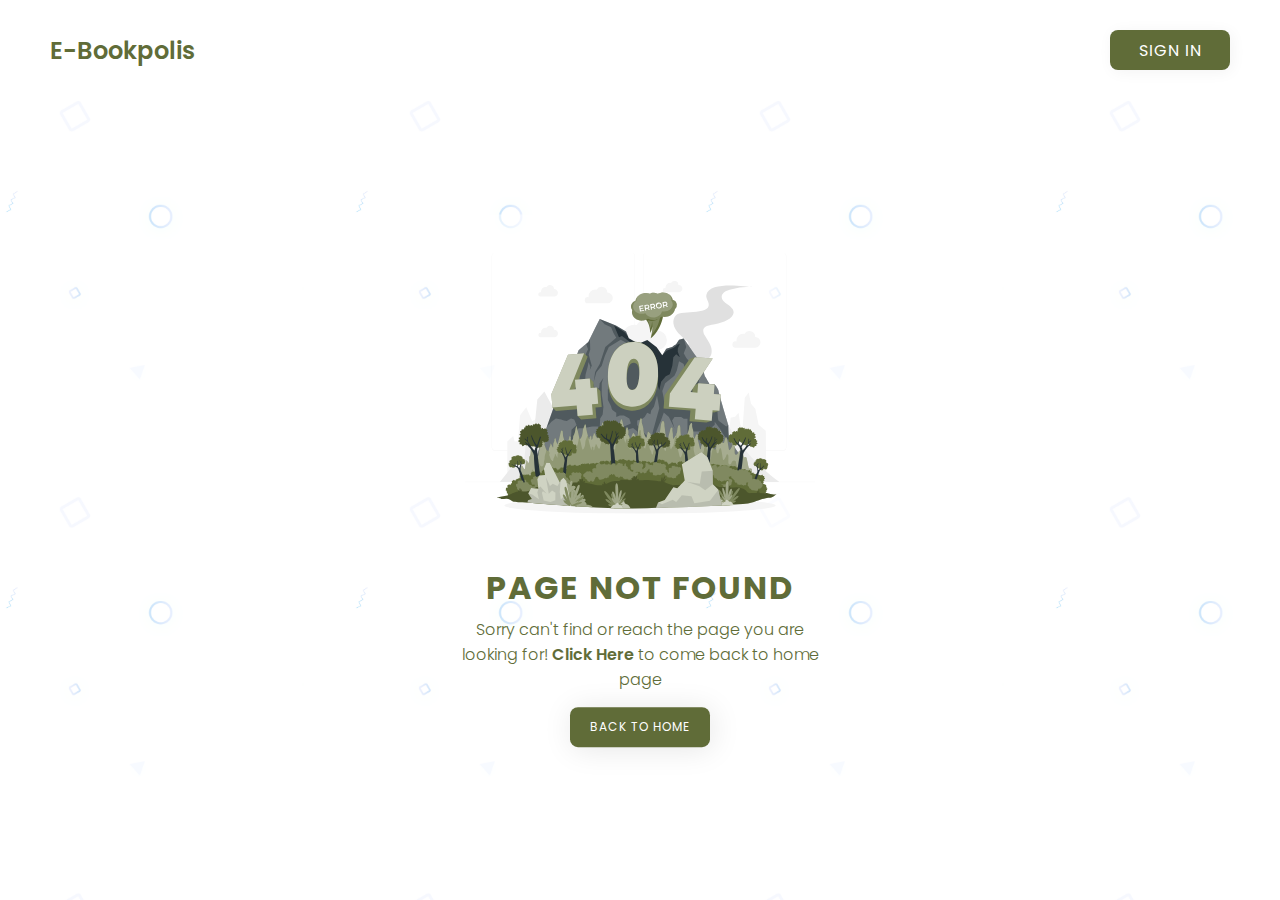
<file: 404Error.html>
<!DOCTYPE html>
<html lang="en">
  <head>
    <meta charset="UTF-8" />
    <meta http-equiv="X-UA-Compatible" content="IE=edge" />
    <meta name="viewport" content="width=device-width, initial-scale=1.0" />
    <link rel="stylesheet" href="./css/404Style.css" />
    <title>404 Error | E-Bookpolis | Thoriq AS</title>
  </head>
  <body>
    <!-- Nav Start -->
    <nav>
      <a href="#" class="logo">E-Bookpolis</a>
      <a href="./index.html">
        <button>Sign In</button>
      </a>
    </nav>
    <!-- Nav End -->

    <!-- Main Content Start -->
    <section class="page-not-found">
      <img src="./img/404Image.svg" alt="" />
      <h1>Page Not Found</h1>
      <p>
        Sorry can't find or reach the page you are looking for!
        <a href="./index.html">Click Here</a> to come back to home page
      </p>
      <a href="index.html">
        <button type="button" href="./index.html" class="btn-home">
          Back To Home
        </button>
      </a>
    </section>
    <!-- Main Content End -->
  </body>
</html>
</file>
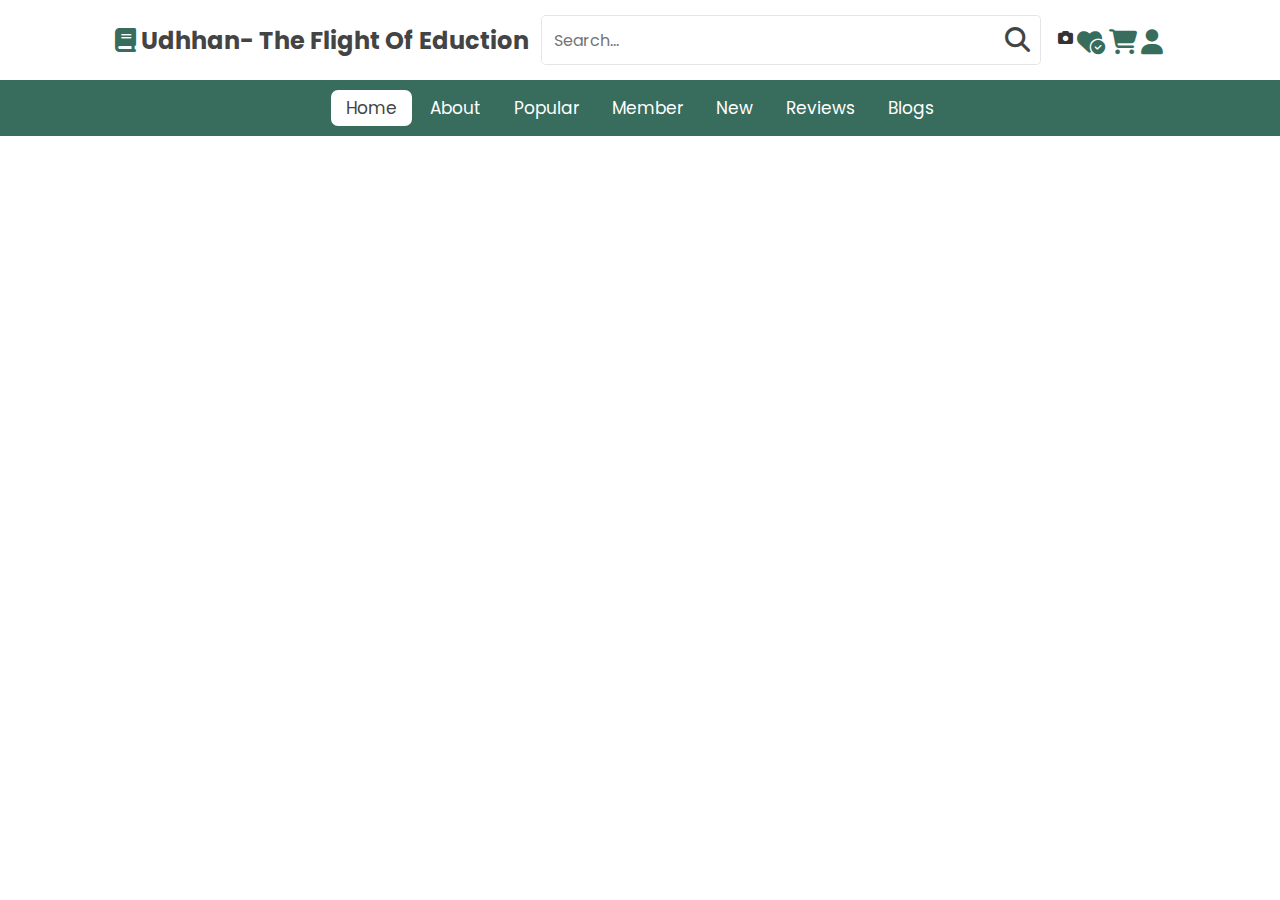
<file: cart.html>
<html lang="en">
<head>
    <meta charset="UTF-8">
    <meta name="viewport" content="width=device-width, initial-scale=1.0">
    <title>Cart</title>
    <!-- External CSS -->
    <link rel="stylesheet" href="./css/style.css" />
    <!-- Font Awesome {animation}  -->
    <link rel="stylesheet" href="https://cdnjs.cloudflare.com/ajax/libs/font-awesome/6.1.2/css/all.min.css"/>
     <!-- <link rel="stylesheet" href="./css/font-awesome.min.css" /> -->
    <!-- Swiper -->
    <!-- <link rel="stylesheet" href="https://cdn.jsdelivr.net/npm/swiper@8/swiper-bundle.min.css"/> -->
     <link rel="stylesheet" href="./css/swiper-bundle.min.css">
    <link rel="icon" type="image/svg"  href="./img/bookfavicon.svg" />
    <style>
	.cimg { 
height: 100%; width: 16.15em;
}
.nimg { 
height: 100%; width: 11.20em;
}
/* chatgpt start */
/* Popup Container */
.popup {
  display: none;
  position: fixed;
  top: 0;
  left: 0;
  width: 100%;
  height: 100%;
  background: rgba(0, 0, 0, 0.7);
  justify-content: center;
  align-items: center;
}

/* Popup Content */
.popup-content {
  background: white;
  padding: 20px;
  border-radius: 10px;
  text-align: center;
  position: relative;
  max-width: 400px;
  width: 90%;
}

/* Close Button */
.close-popup {
  position: absolute;
  top: 10px;
  right: 15px;
  font-size: 24px;
  cursor: pointer;
}

/* Book Cover */
.popup-book-cover {
  max-width: 100%;
  height: auto;
  margin-bottom: 15px;
}
/* chatgpt end */
/* gemni css start */
#image-search-btn {
    cursor: pointer;
    font-size: 1.5rem; /* Adjust size as needed */
    margin-left: 0.5rem; /* Spacing from search icon */
    color: #333; /* Icon color */
}

#image-search-btn:hover {
    color: #e4d00a; /* Hover color */
}

/* Responsive adjustments (example) */
@media (max-width: 768px) {
    #image-search-btn {
        font-size: 1.2rem; /* Smaller on smaller screens */
        margin-left: 0.25rem;
    }
}

.cimg {
    width: 100%;
    height: 25rem;
    object-fit: contain;
}
/* gemini css end */
@media (max-width: 991px) {
  .cimg { 
height: 100%; width: 19em;
}
.nimg { 
height: 100%; width: 12.20em;
}
}
@media (max-width: 768px) {
  .cimg { 
height: 100%; width: 18.15em;
}
.nimg { 
height: 100%; width: 11.20em;
}
}
@media (max-width: 450px) {
  .cimg { 
height: 85%; width: 15.5em;
}
.nimg { 
height: 100%; width: 11em;
}
}
</style>
</head>
<body>

     <!-- Header Start  -->
     <header class="header">
        <!-- Header 1 Start  -->
        <div class="header-1">
          <a href="./index.html" class="logo"><i class="fas fa-book"></i> Udhhan- The flight of eduction</a>
          <form action="" class="search-form">
            <input
              type="search"
              name=""
              placeholder="Search..."
              id="search-box"
            />
            <label for="search-box" type="submit" class="fas fa-search"></label>
          </form>
          <!-- <div class="icons">
            <div id="search-btn" class="fas fa-search"></div>
            <a href="#" class="fas fa-heart-circle-check"></a>
            <a href="#" class="fas fa-shopping-cart"></a>
            <a id="login-btn" class="fa-solid fa-user" href="./login.html"></a>
          </div> -->
          <div class="icons">
            <div id="search-btn" class="fas fa-search"></div>
            <div id="image-search-btn" class="fas fa-camera"></div>
            <input type="file" id="image-upload" accept="image/*" style="display: none;"> <a href="#" class="fas fa-heart-circle-check"></a>
            <a href="#" class="fas fa-shopping-cart"></a>
            <a id="login-btn" class="fa-solid fa-user" href="./login.html"></a>
        </div>
        </div>
        <!-- Header 1 End -->
  
        <!-- Header 2 Start -->
        <div class="header-2">
          <div class="navbar">
            <a class="active" href="#home">Home</a>
            <a href="#about">About</a>
            <a href="#populer">Popular</a>
            <a href="#member">Member</a>
            <a href="#new">New</a>
            <a href="#reviews">Reviews</a>
            <a href="#blogs">Blogs</a>
          </div>
        </div>
        <!-- Header 2 End -->
      </header>
      <!-- Header End -->
  
      <!-- Bottom Navbar Start -->
      <div class="bottom-navbar">
        <a href="#home" class="fas fa-home"></a>
        <a href="#about" class="fas fa-people-group"></a>
        <a href="#populer" class="fas fa-fire"></a>
        <a href="#member" class="fas fa-user-plus"></a>
        <a href="#new" class="fas fa-book-bookmark"></a>
        <a href="#reviews" class="fas fa-star"></a>
        <a href="#blogs" class="fas fa-newspaper"></a>
      </div>

    <a href="#new" class="box" data-id="${book.id}" data-title="${book.title}" data-img="${book.img}" data-price="${book.price}">
    </a>

<div id="cart-container" style="display: none;">
    <h2>Cart</h2>
    <ul id="cart-items"></ul>
    <p>Total: <span id="cart-total">₹0</span></p>
</div>

<div id="favorites-container" style="display: none;">
    <h2>Favorites</h2>
    <ul id="favorites-items"></ul>
</div>

<script src="./js/cart-favorites.js"></script>
<script src="./js/search.js"></script>
    <script src="./js/popup.js"></script>
    <script src="https://cdn.jsdelivr.net/npm/swiper@8/swiper-bundle.min.js"></script>
    <script src="https://cdn.jsdelivr.net/npm/jquery@3.6.4/dist/jquery.min.js"></script>
    <script src="./js/script.js"></script>
</body>
</html>
</file>
<file: css/404Style.css>
@import url("https://fonts.googleapis.com/css2?family=Patrick+Hand&family=Poppins:wght@200;300;400;500&display=swap");
* {
  box-sizing: border-box;
  font-family: "Poppins", sans-serif;
}
body {
  margin: 0;
  padding: 0;
  font-family: poppins;
  background-image: url("../img/bg.png");
  background-size: 350px;
  background-position: center;
}

a {
  text-decoration: none;
}

nav {
  display: flex;
  justify-content: space-between;
  align-items: center;
  padding: 30px 50px;
}

nav button {
  width: 120px;
  height: 40px;
  border: none;
  outline: none;
  text-transform: uppercase;
  background-color: #606c38;
  color: white;
  font-size: 1em;
  letter-spacing: 1px;
  box-shadow: 2px 2px 15px rgba(0, 0, 0, 0.05);
  border-radius: 8px;
}
nav button:hover {
  background-color: #93987c;
  transition: all ease 0.2s;
  cursor: pointer;
}
.logo {
  font-weight: 600;
  font-size: 1.5em;
  color: #606c38;
}

.page-not-found img {
  height: 350px;
  background-color: rgba(255, 255, 255, 0.5);
}

.page-not-found {
  position: absolute;
  left: 50%;
  top: 60%;
  transform: translate(-50%, -60%);
  display: flex;
  justify-content: center;
  align-items: center;
  flex-direction: column;
}

.page-not-found h1 {
  color: #606c38;
  font-weight: 700;
  text-transform: uppercase;
  letter-spacing: 2px;
  font-size: 2rem;
  margin: 0px 0px 0px 0px;
}

.page-not-found p {
  color: #606c38;
  font-size: 1rem;
  width: 60%;
  text-align: center;
  margin: 5px;
  font-weight: 300;
}

.page-not-found p a {
  color: #606c38;
  font-weight: 600;
  text-decoration: none;
}
.page-not-found p a:hover {
  zoom: 110%;
}

.page-not-found .btn-home {
  width: 140px;
  height: 40px;
  margin: 10px;
  text-align: center;
  background-color: #606c38;
  color: white;
  text-transform: uppercase;
  outline: none;
  border: none;
  letter-spacing: 1px;
  box-shadow: 2px 2px 30px rgba(0, 0, 0, 0.1);
  border-radius: 8px;
  cursor: pointer;
  font-size: 12px;
}

.btn-home:hover {
  background-color: #93987c;
  transition: all ease 0.2s;
}

@media (max-width: 900px) {
  .page-not-found {
    height: 180px;
  }
  .page-not-found p {
    width: 100%;
  }
}

@media (max-width: 600px) {
  .page-not-found {
    width: 100%;
  }
  .page-not-found p {
    width: 90%;
  }
  .page-not-found img {
    height: auto;
  }
  .page-not-found h1 {
    font-size: 1.4rem;
  }
  nav {
    padding: 10px;
  }
}
</file>
<file: css/style.css>
@import url("https://fonts.googleapis.com/css2?family=Patrick+Hand&family=Poppins:wght@200;300;400;500&display=swap");

:root {
  --primaryColor: #386c5c;
  --secondaryColor: #b3aaaa70;
  --thirdColor: #ff745c;
  --black: #444;
  --light-color: #666;
  --border: 0.1rem solid rgba(0, 0, 0, 0.1);
  --border-hover: 0.1rem solid var(--secondaryColor);
  --box-shadow: 0 0.5rem 1rem rgba(0, 0, 0, 0.1);
}

* {
  box-sizing: border-box;
  margin: 0;
  padding: 0;
  font-family: "Poppins", sans-serif;
  outline: none;
  border: none;
  text-decoration: none;
  text-transform: capitalize;
  transition: all 0.2s linear;
  transition: width none;
  animation-duration: 400ms;
}
html {
  font-size: 62.5%;
  overflow-x: hidden;
  scroll-padding-top: 5rem;
  scroll-behavior: smooth;
}

html::-webkit-scrollbar {
  width: 1rem;
}
html::-webkit-scrollbar-track {
  background: transparent;
}
html::-webkit-scrollbar-thumb {
  background: var(--black);
}

section {
  padding: 5rem 9%;
}

/* Header*/
.header .header-1 {
  background: #fff;
  padding: 1.5rem 9%;
  display: flex;
  align-items: center;
  justify-content: space-between;
}
.header .header-1 .logo {
  font-size: 2.4rem;
  font-weight: bolder;
  color: var(--black);
}
.header .header-1 .logo i {
  color: var(--primaryColor);
}

.header .header-1 .search-form {
  width: 50rem;
  height: 5rem;
  border: var(--border);
  overflow: hidden;
  background: #fff;
  display: flex;
  align-items: center;
  border-radius: 0.5rem;
}

.header .header-1 .search-form input {
  font-size: 1.6rem;
  padding: 0 1.2rem;
  height: 100%;
  width: 100%;
  text-transform: none;
  color: var(--black);
}
.header .header-1 #search-btn {
  cursor: pointer;
}
.header .header-1 #search-btn:hover {
  transform: scale(1.3);
}
.header .header-1 .search-form label {
  cursor: pointer;
  font-size: 2.5rem;
  padding-right: 10px;
  padding-left: 1.5rem;
  color: var(--black);
}

.header .header-1 .icons {
  color: var(--black);
  font-size: 2.5rem;
}
.header .header-1 .icons a {
  color: var(--primaryColor);
}
.header .header-1 .icons a:hover {
  color: var(--primaryColor);
  color: var(--secondaryColor);
  transform: scale(1.3);
}
.header .header-1 .icons a #login-btn {
  cursor: pointer;
}

#search-btn {
  display: none;
}

.header-2 {
  background-color: var(--primaryColor);
  text-align: center;
  padding: 5px;
}

.header-2 .navbar a {
  font-size: 1.7rem;
  padding: 0.5rem 1.5rem;
  margin: 5px 0;
  color: #fff;
  display: inline-block;
}
.header-2 .navbar a:hover {
  background-color: var(--secondaryColor);
  border-radius: 7px;
}
.header .header-2.active {
  position: fixed;
  top: 0;
  left: 0;
  right: 0;
  z-index: 10;
}
.header-2 .navbar a.active {
  border-radius: 7px;
  background-color: #fff;
  color: var(--black);
}

.bottom-navbar {
  text-align: center;
  background: var(--primaryColor);
  position: fixed;
  bottom: 0;
  left: 0;
  right: 0;
  z-index: 10;
  display: none;
}
.bottom-navbar a {
  font-size: 2.5rem;
  padding: 2rem;
  color: #fff;
}
.bottom-navbar a:hover {
  background-color: var(--secondaryColor);
  border-radius: 7px;
}
/* chatgpt css starts */
/* Search Bar */
.search-container {
  display: flex;
  align-items: center;
  position: relative;
}

#search-bar {
  flex-grow: 1;
  padding: 10px;
  border-radius: 20px;
  border: 1px solid #ccc;
}

/* Mic & Camera Icons */
#mic-button, #image-search-button {
  background: none;
  border: none;
  cursor: pointer;
  margin-left: 8px;
}

#mic-button.listening {
  color: red;
}

/* Search Results */
#search-results {
  position: absolute;
  width: 100%;
  background: rgba(255, 255, 255, 0.8);
  border-radius: 10px;
  padding: 10px;
  margin-top: 5px;
  display: none;
}

/* Book Styling */
.book-item {
  display: flex;
  align-items: center;
  padding: 8px;
  border-bottom: 1px solid #ddd;
}

.book-cover {
  width: 40px;
  height: 60px;
  background: gray;
  border-radius: 5px;
  margin-right: 10px;
}

.book-info h3 {
  margin: 0;
  font-size: 16px;
}

.book-info p {
  margin: 0;
  color: #666;
}


/* chatgpt css ends */
/* Claude css starts */
/* Enhanced search styling */
.search-results-container {
  padding: 2rem;
  background: #fff;
  border-radius: 10px;
  box-shadow: 0 0.5rem 1rem rgba(0, 0, 0, 0.1);
  margin-bottom: 2rem;
  width: 100%;
  
}

.search-result-item {
  transition: transform 0.3s ease, box-shadow 0.3s ease;
  background: #fff;
}

.search-result-item:hover {
  transform: translateY(-5px);
  box-shadow: 0 8px 15px rgba(0, 0, 0, 0.1);
}

.search-result-item:hover .book-cover {
  transform: scale(1.05);
}

/* ... (other CSS remains the same) */

.image-container {
  height: 150px; /* Increased image size */
  position: relative;
  overflow: hidden;
  border-radius: 5px;
  background: rgba(121, 207, 216, 0.5); /* Glass background */
  backdrop-filter: blur(10px); /* Blur effect */
}

.book-cover {
  height: 230px; /* Adjusted image size */
  max-width: 100%; /* Adjusted max width */
  object-fit: contain;
  transition: transform 0.3s ease;
}

.icons {
  display: flex;
  justify-content: space-around;
  font-size: 2rem;
  margin-top: 0.5rem; /* Add some space above the buttons */
}

.icons a, .icons div {
  margin: 0 0.2rem; /* Reduce space between buttons */
}


/* Voice search button styles */
#voice-search-btn {
  cursor: pointer;
  transition: color 0.3s ease;
  position: relative;
}

#voice-search-btn.active {
  color: #27ae60;
  animation: pulse 1.5s infinite;
}

#voice-search-btn::after {
  content: '';
  position: absolute;
  width: 10px;
  height: 10px;
  background: #27ae60;
  border-radius: 50%;
  bottom: -2px;
  right: -2px;
  opacity: 0;
  transition: opacity 0.3s ease;
}

#voice-search-btn.active::after {
  opacity: 1;
}

/* Processing overlay animations */
.processing-overlay {
  animation: fadeIn 0.3s ease;
}

@keyframes pulse {
  0% { transform: scale(1); }
  50% { transform: scale(1.1); }
  100% { transform: scale(1); }
}

@keyframes fadeIn {
  from { opacity: 0; }
  to { opacity: 1; }
}

/* Responsive adjustments */
@media (max-width: 768px) {
  .search-results-container {
    padding: 1rem;
  }
}
/* claude css ends */

/* Home Section */
.home {
  background: url(../img/banner-bg.jpg);
  background-size: cover;
  background-position: center;
}

.home .row .btn {
  margin-top: 1rem;
  display: inline-block;
  padding: 10px 20px;
  border-radius: 0.5rem;
  color: #fff;
  background: var(--primaryColor);
  font-size: 1.7rem;
  cursor: pointer;
  font-weight: 500;
}
.home .row {
  display: flex;
  align-items: center;
  flex-wrap: wrap;
  gap: 1.5rem;
}

.home .row .content {
  flex: 1 1 42rem;
}

.home .row .books-slider {
  flex: 1 1 42rem;
  text-align: center;
  margin-top: 2rem;
}
h4 {
  color: var(--black);
  font-size: 1.6rem;
  text-align: center;
}
.home .row .books-slider a img {
  height: 25rem;
}

.home .row .books-slider a:hover img {
  transform: scale(0.9);
}

.home .row .books-slider .stand {
  width: 100%;
  margin-top: -2rem;
}

.home .row .content h3 {
  color: var(--black);
  font-size: 4rem;
}

.home .row .content p {
  color: var(--light-color);
  font-size: 1.5rem;
  line-height: 2;
  padding: 1rem 0;
}

.home .row .content .btn:hover {
  background-color: var(--secondaryColor);
  color: black;
}

/* About Section */
.about .container .row {
  display: flex;
  flex-wrap: wrap;
  gap: 1.5rem;
  align-items: center;
}

.about .container h1 {
  font-size: 3em;
  align-items: center;
  text-align: center;
}

.about .row .image {
  flex: 1 1 45rem;
}

.about .row .image img {
  width: 100%;
}

.about .row .content {
  flex: 1 1 45rem;
}

.about .row .content h3 {
  color: var(--black);
  font-size: 3rem;
  padding: 0.5rem 0;
}

.about .row .content p {
  color: var(--light-color);
  font-size: 1.5rem;
  padding: 0.5rem 0;
  line-height: 2;
}

.about .row .content .icons-container {
  display: flex;
  gap: 1rem;
  flex-wrap: wrap;
  padding: 1rem 0;
  margin-top: 0.5rem;
  color: var(--primaryColor);
}

.about .row .content .icons-container .icons:hover {
  color: var(--secondaryColor);
  transform: scale(0.9);
}

.about .row .content .icons-container .icons {
  background: #eee;
  border-radius: 0.5rem;
  border: 0.1rem solid rgba(0, 0, 0, 0.2);
  display: flex;
  align-items: center;
  justify-content: center;
  gap: 1rem;
  flex: 1 1 17rem;
  padding: 1.5rem 1rem;
}

.about .row .content .icons-container .icons i {
  font-size: 2.5rem;
  color: var(--green);
}

.about .row .content .icons-container .icons span {
  font-size: 1.5rem;
  color: var(--black);
}

.about .row .btn {
  margin-top: 1rem;
  display: inline-block;
  padding: 10px 20px;
  border-radius: 0.5rem;
  color: #fff;
  background: var(--primaryColor);
  font-size: 1.7rem;
  cursor: pointer;
  font-weight: 500;
  text-align: center;
}

.about .row .btn:hover {
  background-color: var(--secondaryColor);
  color: black;
}

/* Popular Section */
.populer .box .btn {
  margin-top: 1rem;
  display: inline-block;
  padding: 10px 20px;
  border-radius: 0.5rem;
  color: #fff;
  background: var(--primaryColor);
  font-size: 1.7rem;
  cursor: pointer;
  font-weight: 500;
}

.populer .box .btn:hover {
  background-color: var(--secondaryColor);
  color: black;
}

.heading {
  text-align: center;
  margin-bottom: 2rem;
  position: relative;
}

.heading::before {
  content: "";
  position: absolute;
  top: 50%;
  left: 0;
  transform: translateY(-50%);
  width: 100%;
  height: 0.01rem;
  background: var(--primaryColor);
  z-index: -1;
}

.heading span {
  font-size: 3rem;
  padding: 0.5rem 2rem;
  color: #000;
  background: #fff;
  border: 1px solid var(--primaryColor);
  border-radius: 7px;
}

.populer .populer-slider .box {
  margin: 2rem 0;
  position: relative;
  overflow: hidden;
  border: var(--border);
  text-align: center;
}

.populer .populer-slider .box:hover {
  border: 1px solid var(--secondaryColor);
}

.populer .populer-slider .box .image {
  padding: 1rem;
  background: linear-gradient(15deg, #eee 30%, #fff 30.2%);
}
.populer .populer-slider .box .image img {
  height: 25rem;
}
.populer .populer-slider .box .icons {
  border-bottom: var(--border-hover);
  position: absolute;
  top: 0;
  left: 0;
  right: 0;
  background: #fff;
  z-index: 1;
  transform: translateY(-105%);
}
.populer .populer-slider .box:hover .icons {
  transform: translateY(0%);
}
.populer .populer-slider .box:hover .image {
  transform: translateY(6rem);
}

.populer .populer-slider .box .icons a {
  color: var(--black);
  font-size: 2.2rem;
  padding: 1.2rem 1.5rem;
}

.populer .populer-slider .box .icons a:hover {
  background: var(--primaryColor);
  color: #fff;
}
.populer .populer-slider .box .content {
  background: #eee;
  padding: 1.5rem;
}
.populer .populer-slider .box .content h3 {
  font-size: 1.8rem;
  color: var(--black);
}
.populer .populer-slider .box .content .price {
  font-size: 1.8rem;
  color: var(--black);
  padding-top: 1rem;
}

.populer .populer-slider .box .content .price span {
  font-size: 1.5rem;
  color: var(--light-color);
  text-decoration: line-through;
}

.swiper-button-next,
.swiper-button-prev {
  border: 1px solid var(--black);
  height: 4rem !important;
  width: 4rem !important;
  color: var(--primaryColor) !important;
  background: #fff;
}

.swiper-button-next::after,
.swiper-button-prev::after {
  font-size: 2rem !important;
}
.swiper-button-next:hover,
.swiper-button-prev:hover {
  background: var(--primaryColor) !important;
  color: #fff !important;
  transform: scale(1.1);
}

/* Member Section */
.member {
  padding: 1rem 9% !important;
}
.member .container h1 {
  font-size: 3em;
  align-items: center;
  text-align: center;
}
.member .container .row {
  display: flex;
  flex-wrap: wrap;
  gap: 1.5rem;
  align-items: center;
}
.member .container .row .content span {
  color: var(--primaryColor);
}

.member .container .row .box {
  margin: 0.7rem 0;
  padding: 1rem 1.2rem;
  font-size: 1.6rem;
  color: var(--black);
  border-radius: 0.5rem;
  text-transform: none;
  border: 1px solid var(--primaryColor);
}

.member .row .image {
  flex: 1 1 45rem;
}

.member .row .image img {
  width: 100%;
}

.member .row .content {
  flex: 1 1 45rem;
}

.member .row .content h3 {
  color: var(--black);
  font-size: 3rem;
  padding: 0.5rem 0;
}

.member .row .content p {
  color: var(--light-color);
  font-size: 1.5rem;
  padding: 0.5rem 0;
  line-height: 2;
}

.member .row .content .icons-container {
  display: flex;
  gap: 1rem;
  flex-wrap: wrap;
  padding: 1rem 0;
  margin-top: 0.5rem;
  color: var(--primaryColor);
}

.member .row .content .icons-container .icons:hover {
  color: var(--secondaryColor);
  transform: scale(0.9);
}

.member .row .content .icons-container .icons {
  background: #eee;
  border-radius: 0.5rem;
  border: 0.1rem solid rgba(0, 0, 0, 0.2);
  display: flex;
  align-items: center;
  justify-content: center;
  gap: 1rem;
  flex: 1 1 17rem;
  padding: 1.5rem 1rem;
}

.member .row .content .icons-container .icons i {
  font-size: 2.5rem;
  color: var(--green);
}

.member .row .content .icons-container .icons span {
  font-size: 1.5rem;
  color: var(--black);
}

.member .row .btn {
  margin-top: 1rem;
  display: inline-block;
  padding: 10px 20px;
  border-radius: 0.5rem;
  color: #fff;
  background: var(--primaryColor);
  font-size: 1.7rem;
  cursor: pointer;
  font-weight: 500;
}

.member .row .btn:hover {
  background-color: var(--secondaryColor);
  color: black;
}

/* New Books Section   */
.new .new-slider .box {
  display: flex;
  align-items: center;
  gap: 1.5rem;
  padding: 2rem 1rem;
  border: var(--border);
  margin: 1rem 0;
}
.new .new-slider .box:hover {
  border: var(--border-hover);
  transform: scale(1.03);
}

.new .new-slider .box .image img {
  height: 15rem;
}

.new .new-slider .box .content h3{
  font-size: 2rem;
  color: var(--black);
}

.new .new-slider .box .content .price {
  font-size: 2.2rem;
  color: var(--black);
  padding-bottom: 0.5rem;
}

.new .new-slider .box .content .price span {
  font-size: 1.5rem;
  color: var(--light-color);
  text-decoration: line-through;
}

.new .new-slider .box .content .stars i {
  font-size: 1.5rem;
  color: var(--primaryColor);
}

.new .new-slider-2 .box {
  display: flex;
  align-items: center;
  gap: 1.5rem;
  padding: 2rem 1rem;
  border: var(--border);
  margin: 1rem 0;
}
.new .new-slider-2 .box:hover {
  border: var(--border-hover);
  transform: scale(1.03);
}

.new .new-slider-2 .box .image img {
  height: 15rem;
}

.new .new-slider-2 .box .content h3 {
  font-size: 2rem;
  color: var(--black);
}

.new .new-slider-2 .box .content .price {
  font-size: 2.2rem;
  color: var(--black);
  padding-bottom: 0.5rem;
}

.new .new-slider-2 .box .content .price span {
  font-size: 1.5rem;
  color: var(--light-color);
  text-decoration: line-through;
}

.new .new-slider-2 .box .content .stars i {
  font-size: 1.5rem;
  color: var(--primaryColor);
}

/* Reviews Section */
.reviews {
  padding: 1rem 9% !important;
}
.reviews h1 {
  font-size: 3em;
  align-items: center;
  text-align: center;
  text-transform: uppercase;
  padding-bottom: 6px;
}
.reviews .reviews-slider .box {
  border: var(--border);
  padding: 2rem;
  margin: 2rem 0;
}

.reviews .reviews-slider .box:hover {
  border: var(--border-hover);
}
.reviews .swiper-wrapper .box {
  background: #fff;
  width: calc(33% - 1px);
  padding: 25px;
  border-radius: 7px;
  box-shadow: 0px 4px 8px rgba(0, 0, 0, 0.2);
}
.reviews .swiper-wrapper .box:hover {
  transform: scale(1.02);
}

.reviews .swiper-wrapper .box i {
  color: var(--primaryColor);
  font-size: 20px;
}

.reviews .swiper-wrapper .box p {
  text-align: justify;
  color: var(--light-color);
  font-size: 1.4rem;
  padding: 1rem 0;
  line-height: 2;
}

.reviews .swiper-wrapper .box .content {
  display: flex;
  flex-wrap: wrap;
  align-items: center;
  justify-content: space-between;
  padding-top: 10px;
}
.reviews .box .info .name {
  font-weight: 600;
  color: var(--black);
  font-size: 2rem;
}
.reviews .box .info .job {
  font-size: 19px;
  font-weight: 500;
  color: var(--primaryColor);
}
.reviews .box .info .stars {
  margin-top: 2px;
}
.reviews .box .info .stars i {
  font-size: 1.5rem;
  color: var(--primaryColor);
}
.reviews .box .content .image {
  height: 75px;
  width: 75px;
  padding: 3px;
  background: var(--primaryColor);
  border-radius: 50%;
}
.reviews .content .image img {
  height: 100%;
  width: 100%;
  object-fit: cover;
  border-radius: 50%;
  border: 2px solid #fff;
}

/* Blogs Section */
.blogs .container {
  max-width: 1200px;
  margin: 0 auto;
  text-align: center;
  padding: 25px 10px;
}

.container .heading {
  font-size: 40px;
  margin-bottom: 20px;
  color: #334;
}

.container .box-container {
  display: grid;
  grid-template-columns: repeat(auto-fit, minmax(350px, 1fr));
  gap: 20px;
}

.container .box-container .box {
  background-color: #fff;
  padding: 20px;
  border-radius: 5px;
  box-shadow: 0 5px 10px rgba(0, 0, 0, 0.2);
  display: none;
}

.container .box-container .box:nth-child(1),
.container .box-container .box:nth-child(2),
.container .box-container .box:nth-child(3) {
  display: inline-block;
}

.container .box-container .box .image {
  margin-bottom: 20px;
  overflow: hidden;
  height: 250px;
  border-radius: 5px;
}

.container .box-container .box .image img {
  height: 100%;
  width: 100%;
  object-fit: cover;
}

.container .box-container .box:hover .image img {
  transform: scale(1.1);
}

.container .box-container .box .content h3 {
  font-size: 20px;
  color: #334;
}

.container .box-container .box .content p {
  font-size: 15px;
  color: #777;
  line-height: 2;
  padding: 15px 0;
}

.container .box-container .box .content .btn {
  display: inline-block;
  padding: 10px 30px;
  border: var(--border);
  color: #fff;
  font-size: 16px;
  border-radius: 7px;
  background: var(--primaryColor);
}

.container .box-container .box .content .btn:hover {
  background-color: var(--secondaryColor);
  border-color: var(--secondaryColor);
  color: #000;
}

.container .box-container .box .content .icons {
  display: flex;
  align-items: center;
  justify-content: space-between;
  margin-top: 20px;
  padding-top: 15px;
  border-top: 1px solid var(--black);
}

.container .box-container .box .content .icons span {
  font-size: 14px;
  color: #777;
}

.container .box-container .box .content .icons span i {
  color: var(--primaryColor);
  padding-right: 5px;
}

#load-more {
  margin-top: 20px;
  display: inline-block;
  padding: 13px 30px;
  border: 1px solid #334;
  color: #334;
  font-size: 16px;
  background-color: #fff;
  cursor: pointer;
  border-radius: 7px;
  font-weight: 600;
}

#load-more:hover {
  background-color: var(--primaryColor);
  border-color: var(--primaryColor);
  color: #fff;
}

/* Footer Section */
footer {
  bottom: 0px;
  width: 100%;
  background: #eee;
}
.main-content {
  display: flex;
}
.main-content .box {
  flex-basis: 50%;
  padding: 10px 20px;
}
.box h2 {
  font-size: 1.6rem;
  font-weight: 600;
  text-transform: uppercase;
  color: #334;
}
.box .content {
  margin: 20px 0 0 0;
  position: relative;
}
footer .box .content:before {
  position: absolute;
  content: "";
  top: -10px;
  height: 2px;
  width: 100%;
  background: #334;
}
footer .box .content:after {
  position: absolute;
  content: "";
  height: 2px;
  width: 15%;
  background: var(--primaryColor);
  top: -10px;
}
footer .left .content p {
  text-align: justify;
  font-size: 1.3rem;
}
footer .left .content .social {
  margin: 20px 0 0 0;
}
footer .left .content .social a {
  padding: 0 2px;
}
footer .left .content .social a span {
  height: 40px;
  width: 40px;
  background: var(--primaryColor);
  line-height: 40px;
  text-align: center;
  font-size: 20px;
  border-radius: 5px;
  transition: 0.23s;
  color: #fff;
}
footer .left .content .social a span:hover {
  background: var(--secondaryColor);
  color: #000;
  transform: scale(1.1);
}
footer .center .content .fas {
  font-size: 20px;
  background: var(--primaryColor);
  height: 45px;
  width: 45px;
  line-height: 45px;
  text-align: center;
  border-radius: 50%;
  transition: 0.23s;
  cursor: pointer;
  color: #fff;
}
footer .center .content .fas:hover {
  background: var(--secondaryColor);
  color: #000;
}
footer .center .content .text {
  font-size: 1.4rem;
  font-weight: 500;
  padding-left: 10px;
}
footer .center .content .phone {
  margin: 15px 0;
}
footer .right form .text {
  font-size: 1.4rem;
  margin-bottom: 2px;
  color: #334;
}

footer .right form .msg {
  margin-top: 10px;
}
footer .right form input,
footer .right form textarea {
  width: 100%;
  font-size: 1.3rem;
  background: #fff;
  padding-left: 10px;
  border: 1px solid var(--black);
  border-radius: 7px;
}
footer .right form input:focus,
footer .right form textarea:focus {
  outline-color: #fff;
  border: 2px solid #334;
}
footer .right form input {
  height: 35px;
}
footer .right form .btn {
  margin-top: 10px;
}
footer .right form .btn button {
  height: 40px;
  width: 100%;
  border: none;
  outline: none;
  background: var(--primaryColor);
  font-size: 1.7rem;
  font-weight: 500;
  cursor: pointer;
  transition: 0.25s;
  color: #fff;
  border-radius: 7px;
}
footer .right form .btn button:hover {
  background: #385b64;
  border: 1px solid #000;
}
footer .bottom {
  text-align: center;
  padding: 5px;
  font-size: 1.6rem;
  background: #eee;
}
footer .bottom span {
  color: #000;
}
footer .bottom a {
  color: var(--primaryColor);
  text-decoration: none;
}
footer .bottom a:hover {
  zoom: 110%;
}

/* Loader Section */
.loader-container {
  position: fixed;
  top: 0;
  left: 0;
  height: 100%;
  width: 100%;
  z-index: 10000;
  background: #f7f7f7;
  display: flex;
  align-items: center;
  justify-content: center;
}

.loader-container.active {
  display: none;
}

.loader-container img {
  height: 40rem;
}

/* Responsive */
@media (max-width: 991px) {
  html {
    font-size: 55%;
  }

  .header .header-1 {
    padding: 2rem;
  }
  section {
    padding: 3rem 2rem;
  }
  .member .container .row {
    flex-direction: column-reverse;
  }
  .member .row .image {
    width: 100%;
    flex: none !important;
  }
  .member .container .row .content h3 {
    margin-top: 12px;
    font-size: 2.5em;
    align-items: center;
    text-align: center;
  }

  .member .container .row .content .box {
    width: 100%;
  }
  .member .container .row .content .row-btn {
    display: flex;
    text-align: center;
  }

  .member .container .row .content .btn {
    text-align: center;
    width: 49.6%;
  }
  .reviews .swiper-wrapper .box {
    width: calc(50% - 10px);
    margin: 10px 0;
  }

  footer {
    position: relative;
    bottom: 0px;
  }
  .main-content {
    flex-wrap: wrap;
    flex-direction: column;
  }
  .main-content .box {
    margin: 5px 0;
  }
  footer .box h2 {
    text-align: center;
  }
}

@media (max-width: 768px) {
  .header .header-2 {
    display: none;
  }
  .header .header-1 .logo {
    font-size: 2.2rem;
    font-weight: bolder;
    color: var(--black);
  }
  .bottom-navbar {
    display: block;
  }
  #search-btn {
    display: inline-block;
  }
  .header .header-1 {
    box-shadow: var(--box-shadow);
    position: relative;
  }
  .header .header-1 .search-form {
    position: absolute;
    top: -115%;
    right: 2rem;
    width: 90%;
    box-shadow: var(--box-shadow);
  }
  .header .header-1 .search-form.active {
    top: 115%;
  }
  .home .row .content {
    text-align: center;
  }

  .home .row .content h3 {
    font-size: 3rem;
  }
  .about .row .content h3 {
    text-align: center;
  }
  .about .row .content p {
    text-align: justify;
  }
  .about .row .content .btn {
    width: 100%;
  }
  .member .container .row .content h3 {
    margin-top: 12px;
    font-size: 2.5em;
    align-items: center;
    text-align: center;
  }

  .member .container .row .content .box {
    width: 100%;
  }
  .member .container .row .content .row-btn {
    display: flex;
    text-align: center;
  }

  .member .container .row .content .btn {
    text-align: center;
    width: 49.6%;
    /* display: inline-block;
    width: 100%; */
  }
  .member .container .row {
    flex-direction: column-reverse;
  }
  .member .row .image {
    width: 100%;
    flex: none !important;
  }
  .reviews .swiper-wrapper .box {
    width: 100%;
  }
  footer {
    margin-bottom: 55px;
  }
  footer .left .content .social {
    text-align: center;
  }
  footer .center .content .phone {
    text-align: center;
  }
  footer .center .content .place {
    text-align: center;
  }
  footer .center .content .email {
    text-align: center;
  }
}

@media (max-width: 450px) {
  html {
    font-size: 50%;
  }
  .header .header-1 .logo {
    font-size: 2rem;
    font-weight: bolder;
    color: var(--black);
  }
  .container .heading {
    font-size: 25px;
  }

  .container .box-container {
    grid-template-columns: 1fr;
  }

  .container .box-container .box .image {
    height: 200px;
  }

  .container .box-container .box .content p {
    font-size: 12px;
  }

  .container .box-container .box .content .icons span {
    font-size: 12px;
  }
}
</file>
